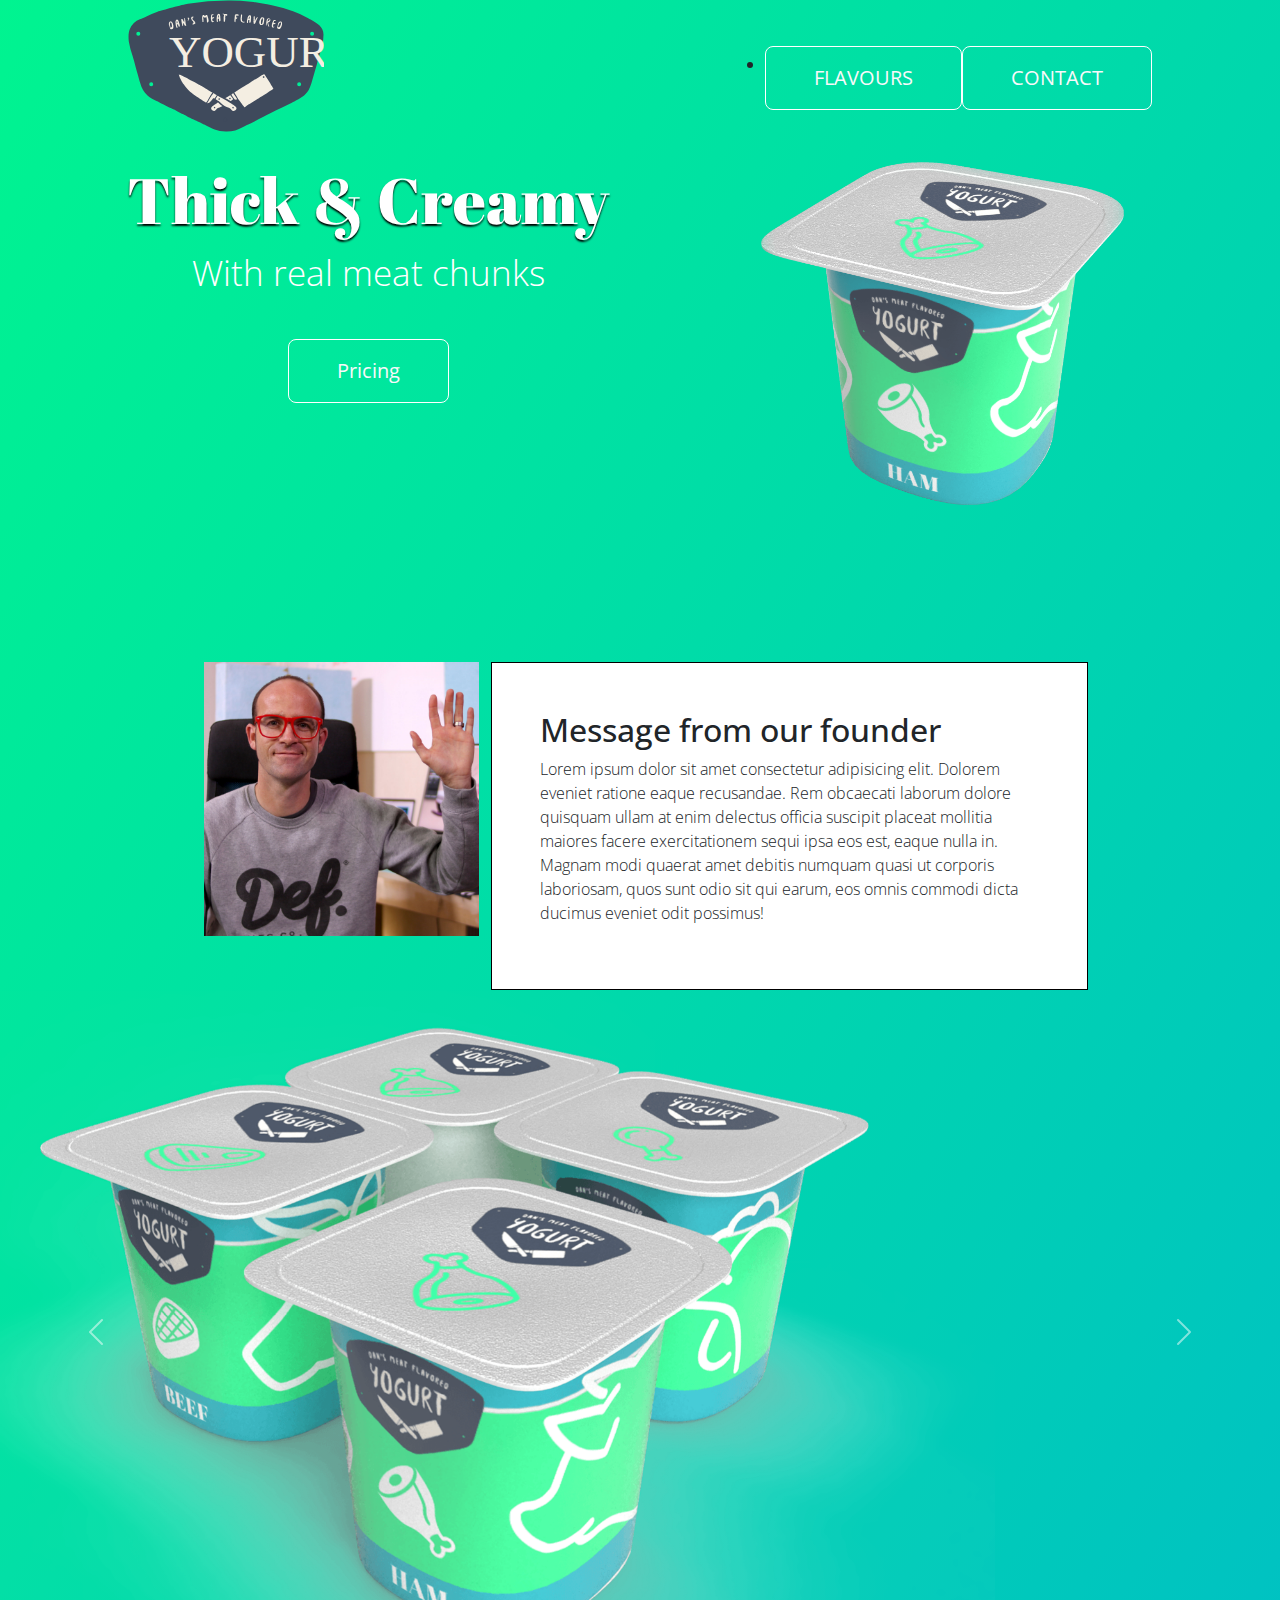
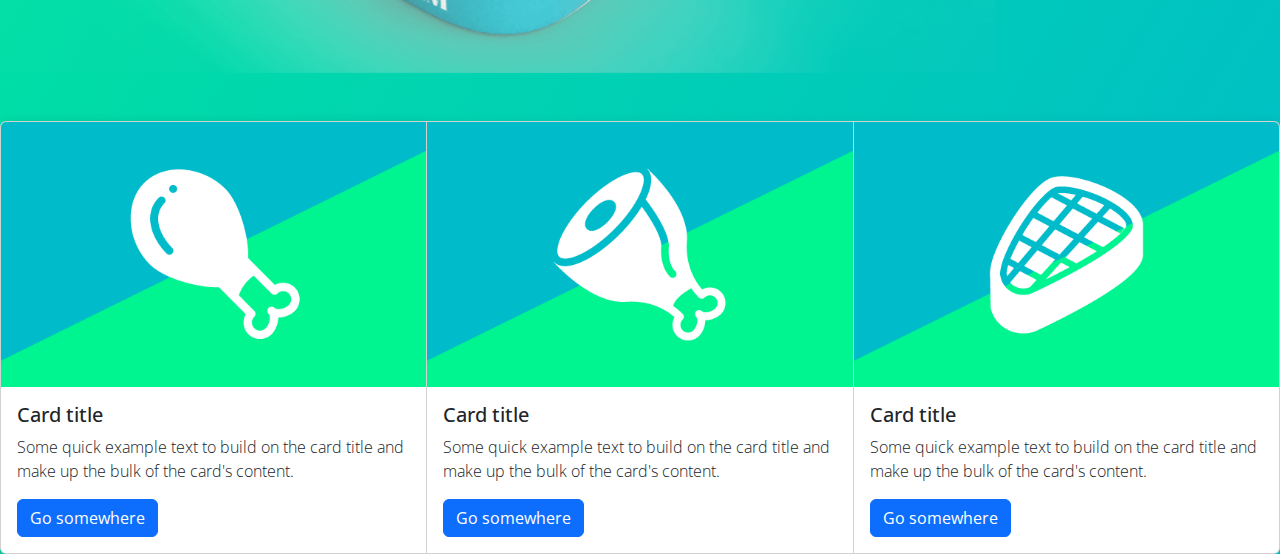
<file: index.html>
<!doctype html>
<html lang="en">
  <head>
    <meta charset="utf-8">
    <meta name="viewport" content="width=device-width, initial-scale=1">
    <title>Bootstrap demo</title>
    <link href="https://fonts.googleapis.com/css2?family=Abril+Fatface&family=Open+Sans:ital,wght@0,300..800;1,300..800&display=swap" rel="stylesheet">
    <link href="https://cdn.jsdelivr.net/npm/bootstrap@5.3.3/dist/css/bootstrap.min.css" rel="stylesheet" integrity="sha384-QWTKZyjpPEjISv5WaRU9OFeRpok6YctnYmDr5pNlyT2bRjXh0JMhjY6hW+ALEwIH" crossorigin="anonymous">
    <link rel="stylesheet" href="./css/styles.css">
</head>
  <body>

    <header>
      <div class="logo">
       <img src="./images/logo-dans-meat-yogurt.svg">
       </div>
      <nav>
        <div class="opzioni">
        <li class="nav-item dropdown">
          <a class="ndropdown-toggle btn btn-outline-light btn-lg mt-4 px-5 py-3 mb-5 mb-md-0 " href="#" role="button" data-bs-toggle="dropdown" aria-expanded="false">
            FLAVOURS
          </a>
          <ul class="dropdown-menu">
            <li><a class="dropdown-item" href="#">Ham</a></li>
            <li><a class="dropdown-item" href="#">Another action</a></li>
            <li><hr class="dropdown-divider"></li>
            <li><a class="dropdown-item" href="#">Something else here</a></li>
          </ul>
        </li>
        <a class="btn btn-outline-light btn-lg mt-4 px-5 py-3 mb-5 mb-md-0" href="#" role="button">CONTACT</a>
        </div>
      </nav>

      <div class="mob-wrapper ">
       <img src="./images/icon-burger-menu.svg" alt="Mobile Menu Icon" style="width: 40px;" class="burgermenu">
      
      <div class="mob-nav">
       <a href="#" class="navbutton">FLAVOURS</a>
       <a href="#" class="navbutton">CONTACT</a>
      </div>
       
     </div>
   </header>
        




      <!--Jumbotron-->

      <div class="myJumbotron">
        <div class="row">
          <div class="col-12 col-md-7 text-center text-md left">
          <h1 class="display-3 text-white drop-shadow">Thick & Creamy</h1>
          <p class="lead">With real meat chunks</p>
            <a class="btn btn-outline-light btn-lg mt-4 px-5 py-3 mb-5 mb-md-0" href="#" role="button">Pricing</a>
          </div>
      
        

        <div class="col-12 col-md-5">
        <img src="./images/hero1.png" alt="Dan's Meat Yogurts" class="img-fluid yogurt">
        </div>
      </div>

      </div>

       <!-- Founders Message-->

       <div class="row yogurt">
        <div class="col-12 col-md-4">
          <img src="./images/headshot-dan.jpg" class="img-fluid border rounded-left border-lg border-0" alt="Daniel Walter Scott">
        </div>
        <div class="col-12 col-md-8 bg-white p-5 d-flex align-items-center border border-black">
        <section>
          <h2>Message from our founder</h2>
          <p>Lorem ipsum dolor sit amet consectetur adipisicing elit. Dolorem eveniet ratione eaque recusandae. Rem obcaecati laborum dolore quisquam ullam at enim delectus officia suscipit placeat mollitia maiores facere exercitationem sequi ipsa eos est, eaque nulla in. Magnam modi quaerat amet debitis numquam quasi ut corporis laboriosam, quos sunt odio sit qui earum, eos omnis commodi dicta ducimus eveniet odit possimus!</p>
        </section>
        </div>
      </div>

     

      <!-- Carosello-->

      <div id="carouselExample" class="carousel slide d-none d-md-block mycarosello">
        <div class="carousel-inner">
          <div class="carousel-item active">
            <img src="./images/yogurt-1.png" class="d-block w-100" alt="...">
          </div>
          <div class="carousel-item">
            <img src="./images/yogurt-2.png" class="d-block w-100" alt="...">
          </div>
          <div class="carousel-item">
            <img src="./images/yogurt-3.png" class="d-block w-100" alt="...">
          </div>
        </div>
        <button class="carousel-control-prev" type="button" data-bs-target="#carouselExample" data-bs-slide="prev">
          <span class="carousel-control-prev-icon" aria-hidden="true"></span>
          <span class="visually-hidden">Previous</span>
        </button>
        <button class="carousel-control-next" type="button" data-bs-target="#carouselExample" data-bs-slide="next">
          <span class="carousel-control-next-icon" aria-hidden="true"></span>
          <span class="visually-hidden">Next</span>
        </button>
      </div>

     

      <!--Cards-->

      <div class="card-group shadow mt-5">

      <div class="card shadow" style="width: 18rem;">
        <img src="./images/product1.png" class="card-img-top" alt="...">
        <div class="card-body">
          <h5 class="card-title">Card title</h5>
          <p class="card-text">Some quick example text to build on the card title and make up the bulk of the card's content.</p>
          <a href="#" class="btn btn-primary stretched-link">Go somewhere</a>
        </div>
      </div>

      <div class="card" style="width: 18rem;">
        <img src="./images/product2.png" class="card-img-top" alt="...">
        <div class="card-body">
          <h5 class="card-title">Card title</h5>
          <p class="card-text">Some quick example text to build on the card title and make up the bulk of the card's content.</p>
          <a href="#" class="btn btn-primary stretched-link">Go somewhere</a>
        </div>
      </div>

      <div class="card" style="width: 18rem;">
        <img src="./images/product3.png" class="card-img-top" alt="...">
        <div class="card-body">
          <h5 class="card-title">Card title</h5>
          <p class="card-text">Some quick example text to build on the card title and make up the bulk of the card's content.</p>
          <a href="#" class="btn btn-primary stretched-link">Go somewhere</a>
        </div>
      </div>

    </div>

      












      
      <script src="https://code.jquery.com/jquery-3.3.1.slim.min.js" integrity="sha384-q8i/X+965DzO0rT7abK41JStQIAqVgRVzpbzo5smXKp4YfRvH+8abtTE1Pi6jizo" crossorigin="anonymous"></script>
      <script src="https://cdnjs.cloudflare.com/ajax/libs/popper.js/1.14.7/umd/popper.min.js" integrity="sha384-UO2eT0CpHqdSJQ6hJty5KVphtPhzWj9WO1clHTMGa3JDZwrnQq4sF86dIHNDz0W1" crossorigin="anonymous"></script>
      <script src="https://stackpath.bootstrapcdn.com/bootstrap/4.3.1/js/bootstrap.min.js" integrity="sha384-JjSmVgyd0p3pXB1rRibZUAYoIIy6OrQ6VrjIEaFf/nJGzIxFDsf4x0xIM+B07jRM" crossorigin="anonymous"></script>
      
      <script src="https://cdn.jsdelivr.net/npm/bootstrap@5.3.3/dist/js/bootstrap.bundle.min.js" integrity="sha384-YvpcrYf0tY3lHB60NNkmXc5s9fDVZLESaAA55NDzOxhy9GkcIdslK1eN7N6jIeHz" crossorigin="anonymous"></script>
      <script src="./js/script.js"></script>
</body>
</html>
</file>
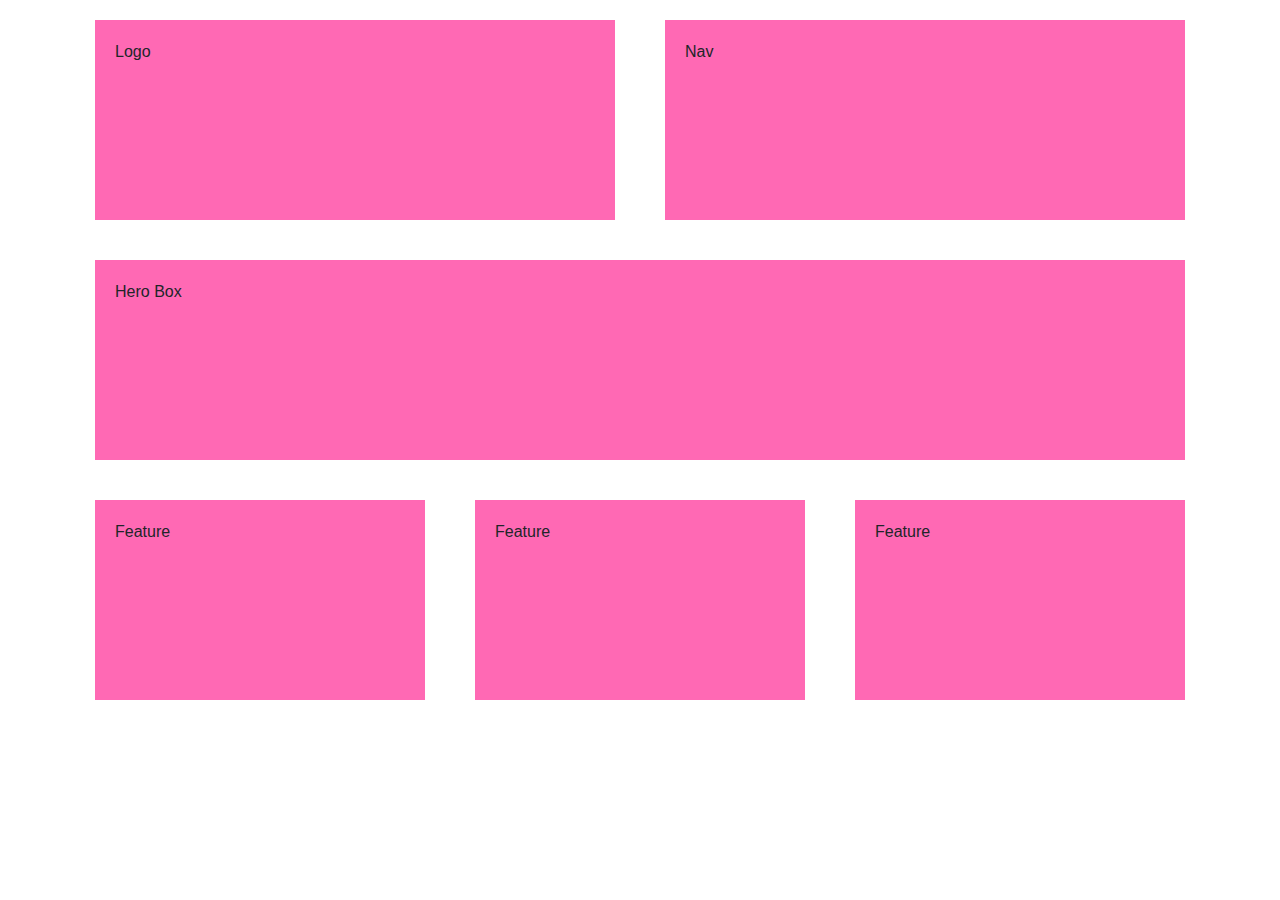
<file: layout-a.html>
<!DOCTYPE html>
<html lang="en">
<head>
    <meta charset="UTF-8">
    <meta name="viewport" content="width=device-width, initial-scale=1, shrink-to-fit=no">
    <meta http-equiv="X-UA_Compatible" content="ie=edge">
    <title>Document</title>
    <link rel="stylesheet" href="https://stackpath.bootstrapcdn.com/bootstrap/4.3.1/css/bootstrap.min.css" integrity="sha384-ggOyR0iXCbMQv3Xipma34MD+dH/1fQ784/j6cY/iJTQUOhcWr7x9JvoRxT2MZw1T" crossorigin="anonymous">

    <style>

        .mybox {
            background-color: hotpink;
            min-height: 200px;
            margin: 20px 10px;
            padding: 20px;
        }

    </style>

</head>
<body>

    <div class="container">
        <div class="row">
            <div class="col">
                <div class="mybox">Logo</div>
            </div>
            <div class="col">
                <div class="mybox">Nav</div>
            </div>
    </div>


    <div class="row">
        <div class="col">
           <div class="mybox">
            Hero Box
           </div>
            
        </div>
    </div>


    <div class="row">
        <div class="col">
            <div class="mybox">Feature</div>
        </div>
        <div class="col">
            <div class="mybox">Feature</div>
        </div>
        <div class="col">
            <div class="mybox">Feature</div>
        </div>
    </div>
   

    


  







 </div>





</body>
</html>
</file>
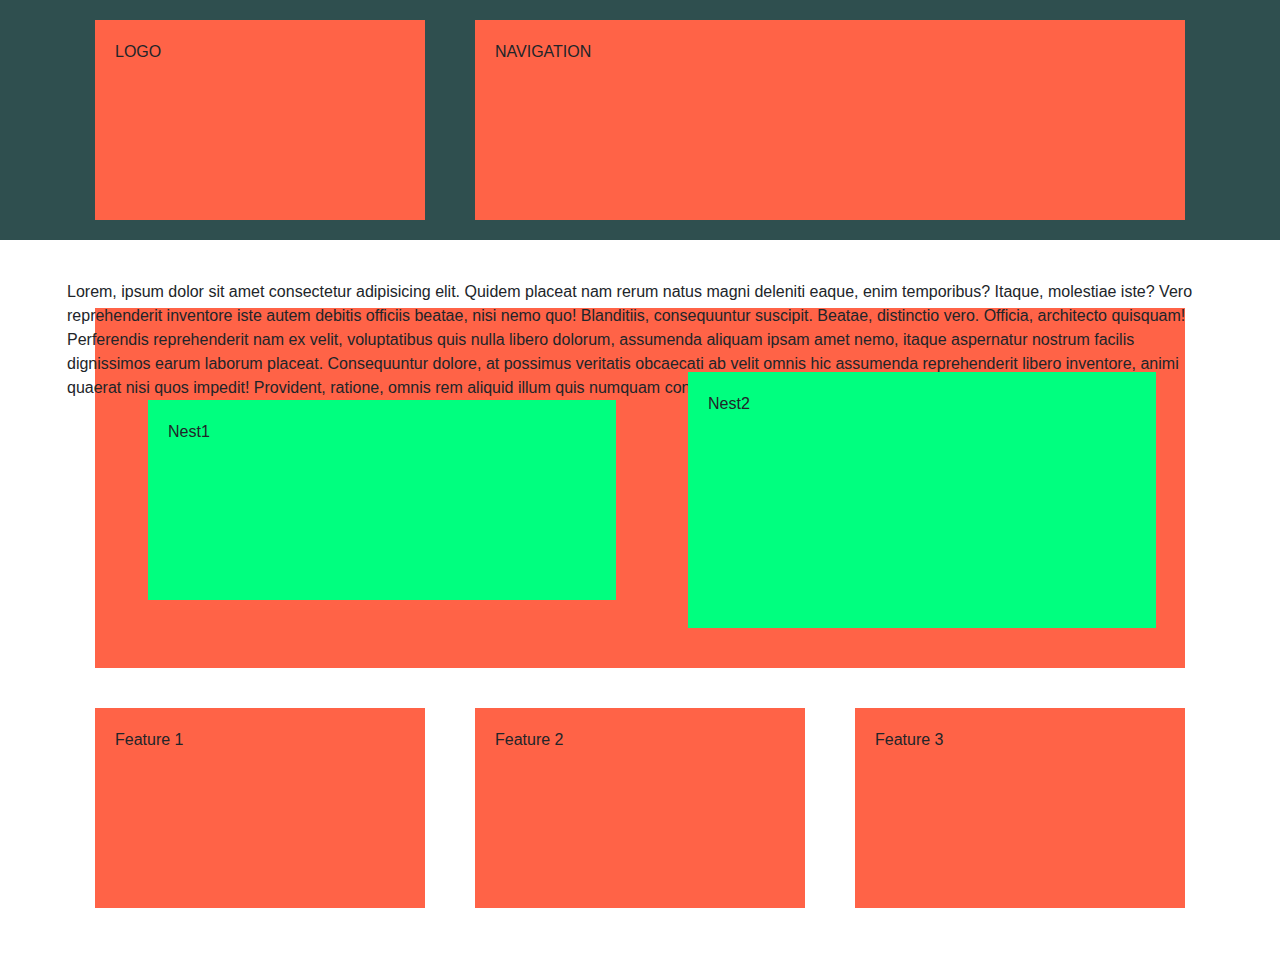
<file: layout-b.html>
<!DOCTYPE html>
<html lang="en">
<head>
    <meta charset="UTF-8">
    <meta name="viewport" content="width=device-width, initial-scale=1, shrink-to-fit=no">
    <meta http-equiv="X-UA_Compatible" content="ie=edge">
    <title>Document</title>
    <link rel="stylesheet" href="https://stackpath.bootstrapcdn.com/bootstrap/4.3.1/css/bootstrap.min.css" integrity="sha384-ggOyR0iXCbMQv3Xipma34MD+dH/1fQ784/j6cY/iJTQUOhcWr7x9JvoRxT2MZw1T" crossorigin="anonymous">

    <style>

        .mybox1 {
            background-color: tomato;
            min-height: 200px;
            margin: 20px 10px;
            padding: 20px;
        }

        .mybox2 {
            background-color: springgreen;
            min-height: 200px;
            margin: 20px 10px;
            padding: 20px;
        }


        .mybg1 {
            background-color: darkslategray;
        }


    </style>

</head>
<body>

    <header class="container-fluid mybg1 mb-5">
          <div class="container">
            <div class="row">
               <div class="col-4">
                <div class="mybox1">LOGO</div>
               </div>
               <div class="col">
                <div class="mybox1">NAVIGATION</div>
               </div>
            </div>

          </div>
        </header>


    <div class="container">
        <div class="row">
            <div class="col">
                <div class="mybox1">
                    <p class="m-5 m-md-0 m-lg-n5">Lorem, ipsum dolor sit amet consectetur adipisicing elit. Quidem placeat nam rerum natus magni deleniti eaque, enim temporibus? Itaque, molestiae iste? Vero reprehenderit inventore iste autem debitis officiis beatae, nisi nemo quo! Blanditiis, consequuntur suscipit. Beatae, distinctio vero. Officia, architecto quisquam! Perferendis reprehenderit nam ex velit, voluptatibus quis nulla libero dolorum, assumenda aliquam ipsam amet nemo, itaque aspernatur nostrum facilis dignissimos earum laborum placeat. Consequuntur dolore, at possimus veritatis obcaecati ab velit omnis hic assumenda reprehenderit libero inventore, animi quaerat nisi quos impedit! Provident, ratione, omnis rem aliquid illum quis numquam consequuntur dolore non alias vel pariatur, sint id fugit.</p>
                    <div class="row">
                        <div class="col mybox2 m-5">Nest1</div>
                        <div class="col mybox2 mx-4">Nest2</div>
                    </div>
                </div>
                
            </div>
        </div>

        <div class="row mb-5">
            <div class="col">
                <div class="mybox1">Feature 1</div>
            </div>
            <div class="col">
                <div class="mybox1">Feature 2</div>
            </div>
            <div class="col">
                <div class="mybox1">Feature 3</div>
            </div>
        </div>

    </div>


</body>
</html>
</file>
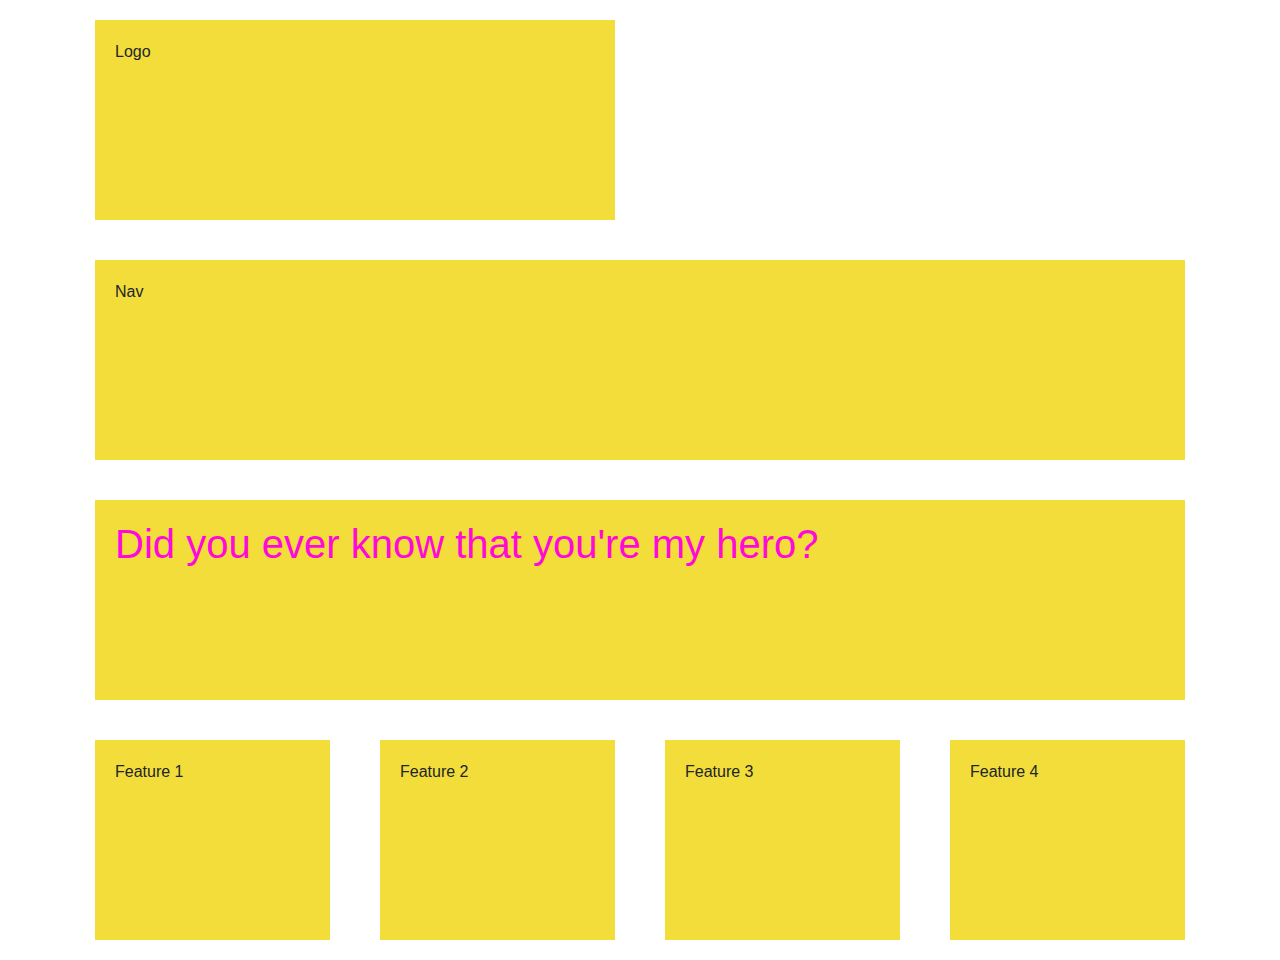
<file: layout-c.html>
<!DOCTYPE html>
<html lang="en">
<head>
    <meta charset="UTF-8">
    <meta name="viewport" content="width=device-width, initial-scale=1, shrink-to-fit=no">
    <meta http-equiv="X-UA_Compatible" content="ie=edge">
    <title>Document</title>
    <link rel="stylesheet" href="https://stackpath.bootstrapcdn.com/bootstrap/4.3.1/css/bootstrap.min.css" integrity="sha384-ggOyR0iXCbMQv3Xipma34MD+dH/1fQ784/j6cY/iJTQUOhcWr7x9JvoRxT2MZw1T" crossorigin="anonymous">
    <link rel="stylesheet" href="./css/layout-c.css">
    
</head>
<body>


    <div class="container">

        <header class="row">
            <div class="col-12 col-md-6">
                <div class="mybox1">Logo</div>
            </div>
            <div class="col-12">
                <div class="mybox1">Nav</div>
            </div>
        </header>

        <div class="row">
            <div class="col">
                <div class="mybox1">
                    <h1>Did you ever know that you're my hero?</h1>
                </div>
            </div>

        </div>

        
        <div class="row">
            <div class="col-12 col-md-4 col-lg-3">
                <div class="mybox1">Feature 1</div>
            </div>
            <div class="col-12 col-md-4 col-lg-3">
                <div class="mybox1">Feature 2</div>
            </div>
            <div class="col-12 col-md-4 col-lg-3">
                <div class="mybox1">Feature 3</div>
            </div>
            <div class="col-12 col-md-4 col-lg-3 d-md-none d-lg-block">
                <div class="mybox1">Feature 4</div>
            </div>
        </div>

    </div>

</body>
</html>
</file>
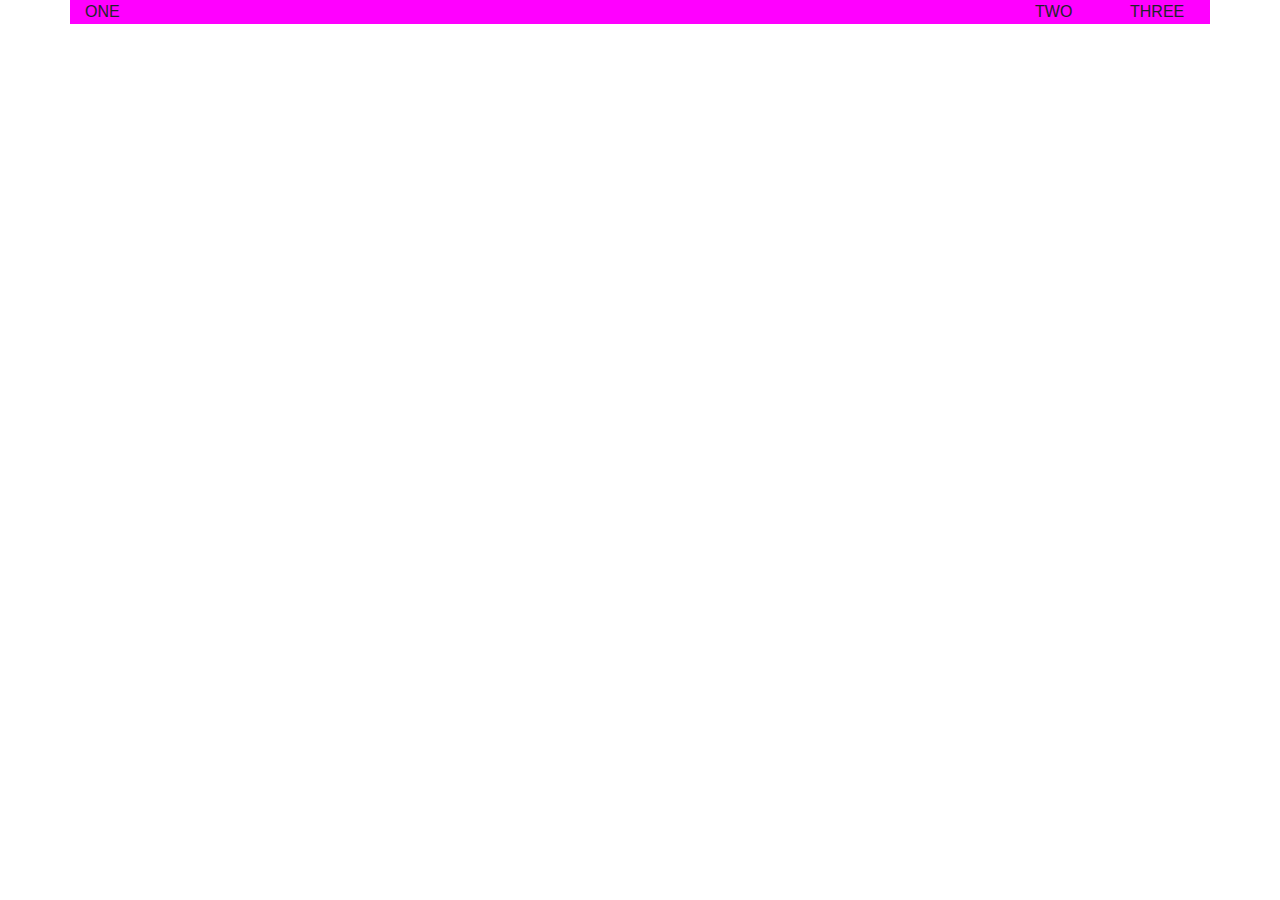
<file: overwiew-layout.html>
<!DOCTYPE html>
<html lang="en">
<head>
    <meta charset="UTF-8">
    <meta name="viewport" content="width=device-width, initial-scale=1.0">
    <title>Document</title>
    <link rel="stylesheet" href="https://stackpath.bootstrapcdn.com/bootstrap/4.3.1/css/bootstrap.min.css" integrity="sha384-ggOyR0iXCbMQv3Xipma34MD+dH/1fQ784/j6cY/iJTQUOhcWr7x9JvoRxT2MZw1T" crossorigin="anonymous">

    <style>
        .container {
            background-color: magenta;
        }
    </style>

</head>
<body>

    <div class="container">
       <div class="row">
          <div class="col-lg-10 col-sm-6">ONE</div>
          <div class="col-lg-1 col-sm-3">TWO</div>
          <div class="col-lg-1 col-sm-3">THREE</div>
       </div>
    </div>
    

    <script src="https://code.jquery.com/jquery-3.3.1.slim.min.js" integrity="sha384-q8i/X+965DzO0rT7abK41JStQIAqVgRVzpbzo5smXKp4YfRvH+8abtTE1Pi6jizo" crossorigin="anonymous"></script>
    <script src="https://cdnjs.cloudflare.com/ajax/libs/popper.js/1.14.7/umd/popper.min.js" integrity="sha384-UO2eT0CpHqdSJQ6hJty5KVphtPhzWj9WO1clHTMGa3JDZwrnQq4sF86dIHNDz0W1" crossorigin="anonymous"></script>
    <script src="https://stackpath.bootstrapcdn.com/bootstrap/4.3.1/js/bootstrap.min.js" integrity="sha384-JjSmVgyd0p3pXB1rRibZUAYoIIy6OrQ6VrjIEaFf/nJGzIxFDsf4x0xIM+B07jRM" crossorigin="anonymous"></script>

</body>
</html>
</file>
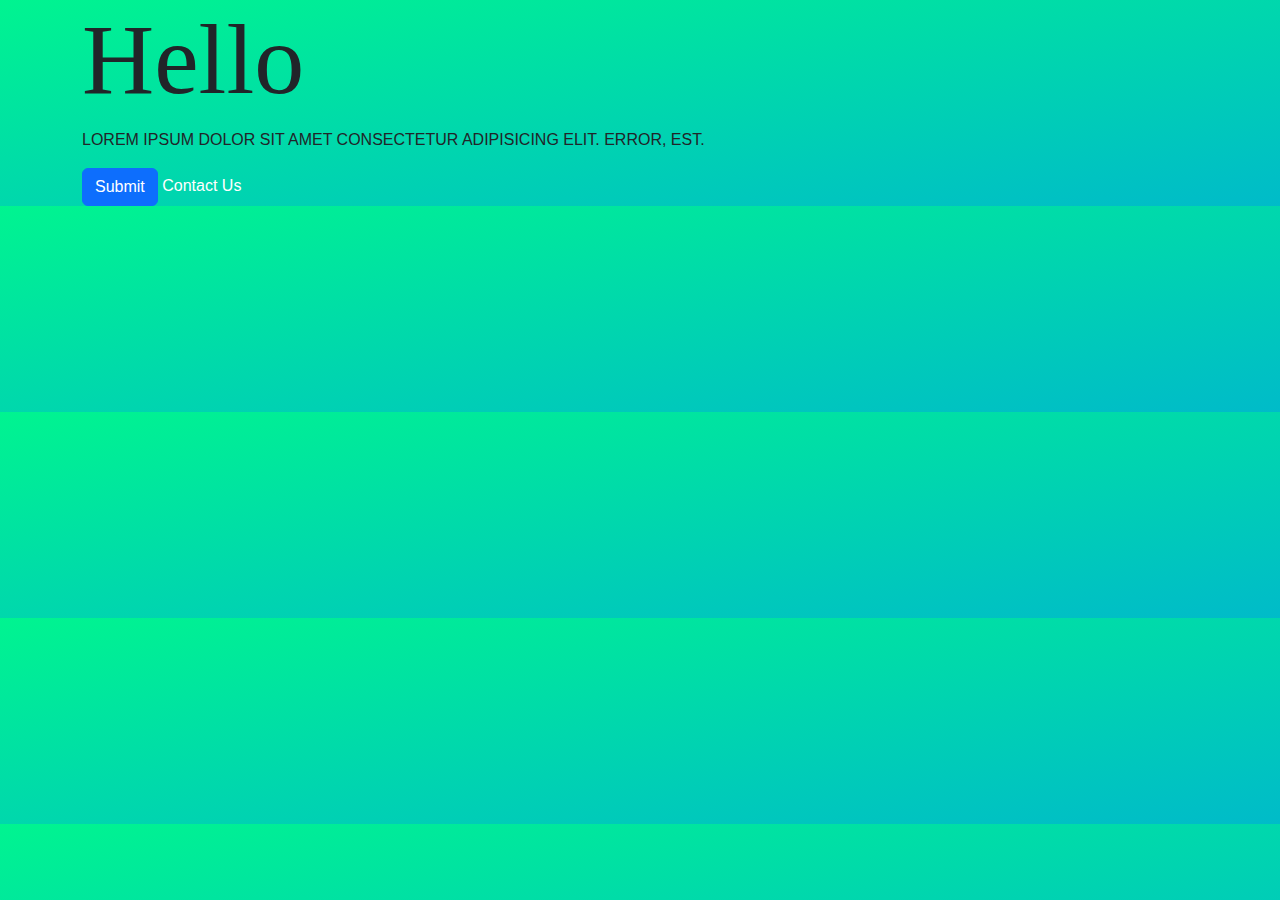
<file: overwiew-style.html>
<!doctype html>
<html lang="en">
  <head>
    <meta charset="utf-8">
    <meta name="viewport" content="width=device-width, initial-scale=1">
    <title>Bootstrap demo</title>
    <link href="https://cdn.jsdelivr.net/npm/bootstrap@5.3.3/dist/css/bootstrap.min.css" rel="stylesheet" integrity="sha384-QWTKZyjpPEjISv5WaRU9OFeRpok6YctnYmDr5pNlyT2bRjXh0JMhjY6hW+ALEwIH" crossorigin="anonymous">
    <link rel="stylesheet" href="./css/styles.css">
</head>
  <body>

    <div class="container">

           <h1>Hello</h1>
           <p class="text-uppercase">Lorem ipsum dolor sit amet consectetur adipisicing elit. Error, est.</p>
           <button class="btn btn-primary">Submit</button>
           <a href="#">Contact Us</a>

    </div>
    
    



      <script src="https://code.jquery.com/jquery-3.3.1.slim.min.js" integrity="sha384-q8i/X+965DzO0rT7abK41JStQIAqVgRVzpbzo5smXKp4YfRvH+8abtTE1Pi6jizo" crossorigin="anonymous"></script>
      <script src="https://cdnjs.cloudflare.com/ajax/libs/popper.js/1.14.7/umd/popper.min.js" integrity="sha384-UO2eT0CpHqdSJQ6hJty5KVphtPhzWj9WO1clHTMGa3JDZwrnQq4sF86dIHNDz0W1" crossorigin="anonymous"></script>
      <script src="https://stackpath.bootstrapcdn.com/bootstrap/4.3.1/js/bootstrap.min.js" integrity="sha384-JjSmVgyd0p3pXB1rRibZUAYoIIy6OrQ6VrjIEaFf/nJGzIxFDsf4x0xIM+B07jRM" crossorigin="anonymous"></script>
      
      <script src="https://cdn.jsdelivr.net/npm/bootstrap@5.3.3/dist/js/bootstrap.bundle.min.js" integrity="sha384-YvpcrYf0tY3lHB60NNkmXc5s9fDVZLESaAA55NDzOxhy9GkcIdslK1eN7N6jIeHz" crossorigin="anonymous"></script>
    
 
</body>
</html>
</file>
<file: css/styles.css>
body {
    font-family: "Open Sans", sans-serif;
    font-weight: 300;
    background-image: linear-gradient(to bOttom right, #00f490, #00BBC9);
}

h1 {
    font-family: "Abril Fatface", serif;
}

.myJumbotron {    
    width: 100%;
    height: 350px;
    margin:auto;
    background-color: rgb(238, 232, 232);
    margin-top: 30px;
    margin-bottom: 150px;
    background-color: rgba(250, 235, 215, 0);
    
}

.drop-shadow {
    text-shadow: 0px 2px 2px black;
}

.lead {
    color: white;
    font-size: 2.2rem;
}

.btn-outline-light {
  border-color: white;

}

.btn-outline-light:hover {
   background-color: rgba(255, 255, 255, 0.201);
}

.yogurt {
    width:70%;
    margin:auto;
}


.menu {
    width: 90%;
    margin: auto;
}

.titolo {
    font-weight: bold;
    border-right: solid 1px rgb(208, 200, 200);
}

.opzioni {
    display: flex;
}




header {
    max-width: 1024px;
   /* background-color: blueviolet; */ 
    min-height: 100px;
    margin: 0 auto;
    display: flex;
    justify-content: space-between;
    align-items: center;
   
  
    
}


h1 {
    font-size: 100px;
}



a {
    color: white;
    text-decoration: none;
}



.mob-wrapper {
    display: none;
}










/* Tablet View */
@media (max-width: 768px){


nav a {
    display: block;
    
}

nav {
    display: none;
}


.mob-wrapper {
    display: block;
    padding-right: 30px;
}

.mob-nav {
    display: none;
    
}

.navbutton {
    display: block;
    background-color: rgb(70, 226, 163);
    padding: 15px 30px;
    margin-left: -70px;
    text-align: center;
}

.myJumbotron {
    margin-bottom: 350px;
}

.yogurt {
    width: 55%;
    margin:auto;
    display: flex;
}

.btn-primary , .btn-primary:hover {
    background-color: #00BBC9;
    border-color: #00BBC9;
}



}

/* Mobile View */

@media (max-width: 400px){

.col {
    width: 100%;
}

.hide-desktop-only {
    display: block;
}

.hide-mobile {
    display: none;
}




}
</file>
<file: css/layout-c.css>
.mybox1 {
    background-color: rgb(242, 221, 59);
    min-height: 200px;
    margin: 20px 10px;
    padding: 20px;
}

h1 {
    color: red;
}

@media (min-width: 576px){
 h1 {
    color: blue;
 }
}

@media (min-width: 768px){
 
}

@media (min-width: 992px){
    h1 {
        color: rgb(255, 9, 218);
     }
}

@media (min-width: 1200px){
    

}
</file>
